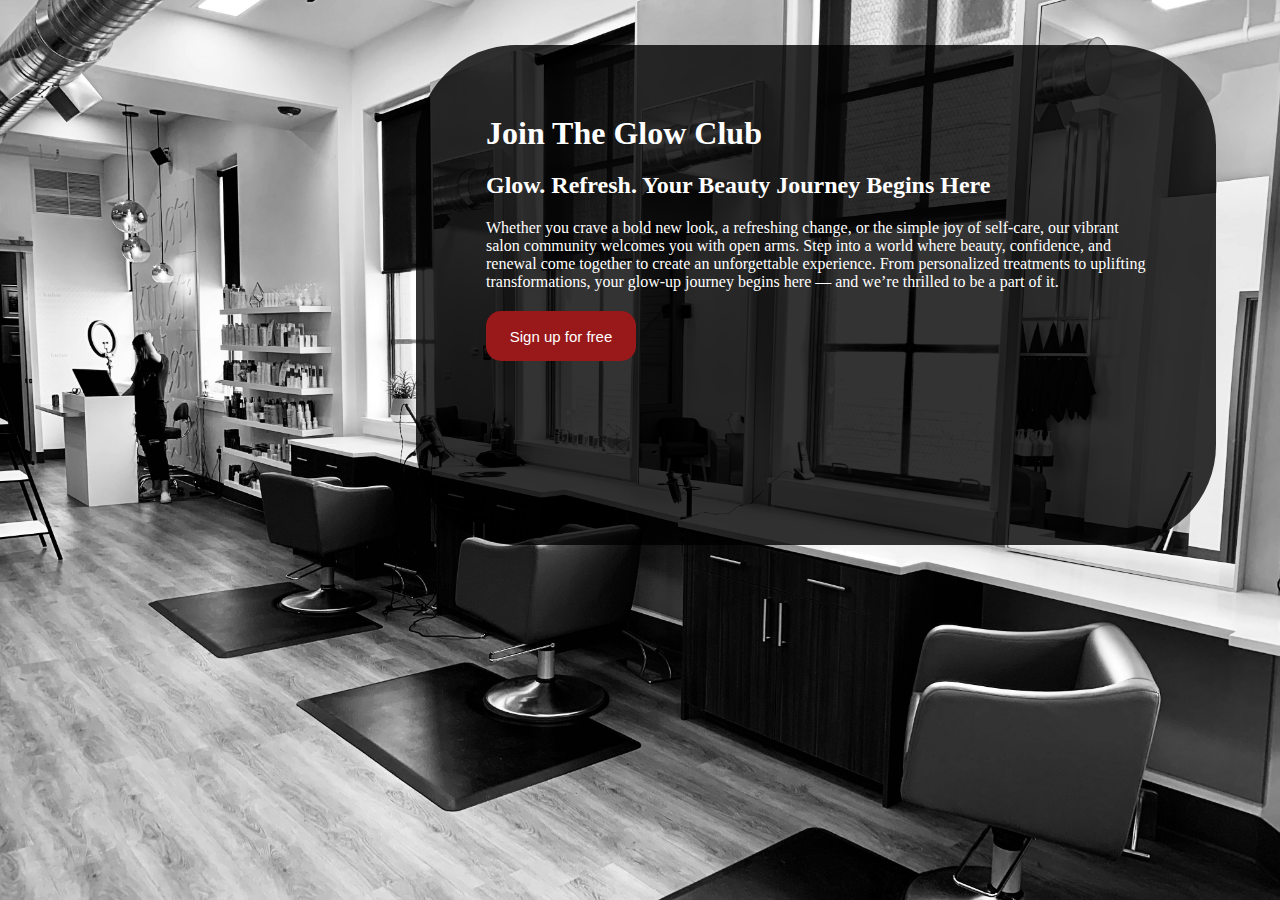
<file: index.html>
<!DOCTYPE html>
<html lang="en">
<head>
    <meta charset="UTF-8">
    <meta name="viewport" content="width=device-width, initial-scale=1.0">
    <title>Glow Club</title>
    <link rel="Stylesheet" href="intro.css">
</head>
<body>
    <img src="saloon.jpg">
    <div class="box">
        <div class="content">
            <h1>Join The Glow Club</h1>
        <h2>Glow. Refresh. Your Beauty Journey Begins Here</h2>
        <p>Whether you crave a bold new look, a refreshing change, or the simple joy of self-care, our vibrant salon community welcomes you with open arms.
            Step into a world where beauty, confidence, and renewal come together to create an unforgettable experience.
            From personalized treatments to uplifting transformations, your glow-up journey begins here — and we’re thrilled to be a part of it.</p>
        <button type="click" id="btn">Sign up for free</button>
        </div>        
    </div>    
</body>
<script src="index1.js"></script>
</html>
</file>
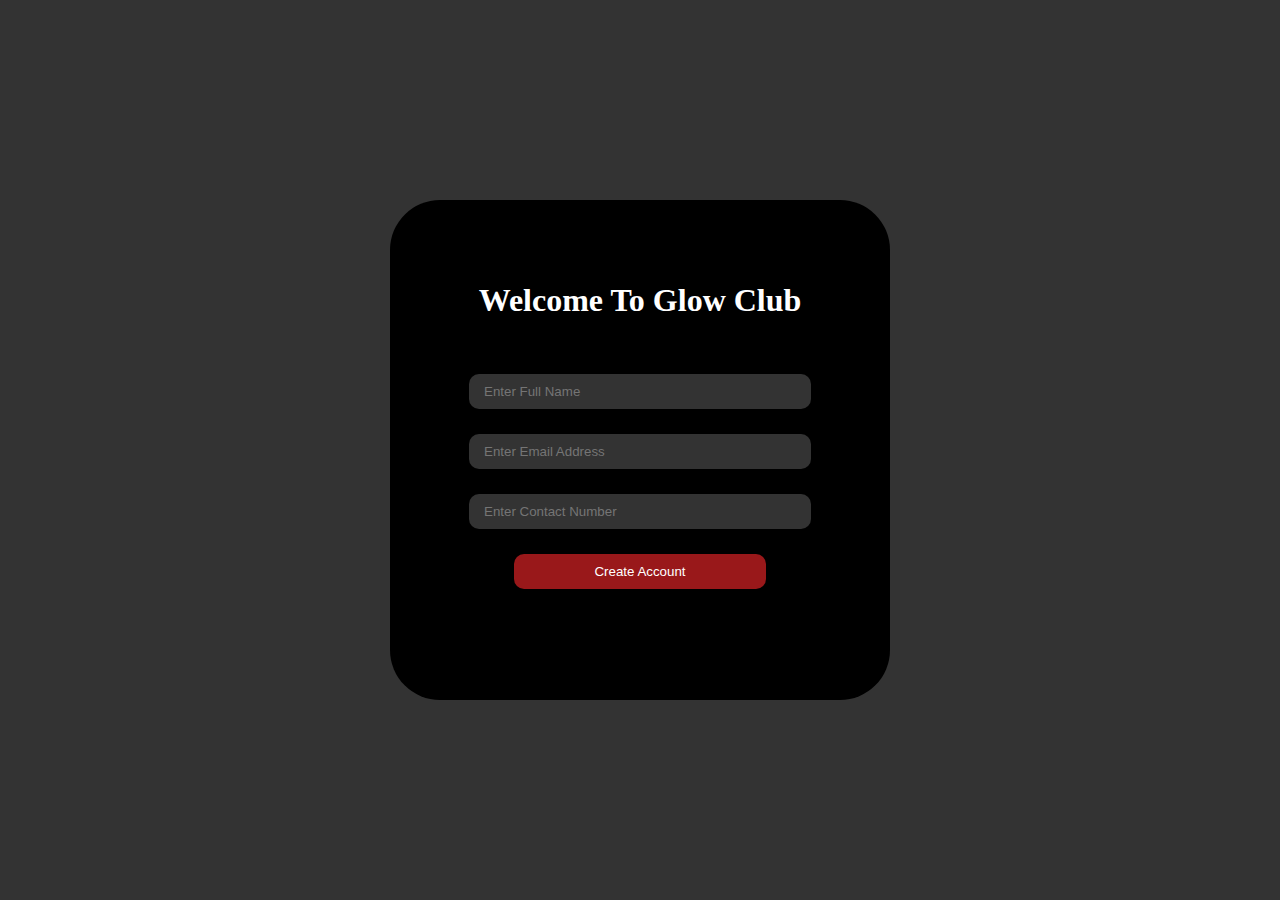
<file: index2.html>
<!DOCTYPE html>
<html lang="en">
<head>
    <meta charset="UTF-8">
    <meta name="viewport" content="width=device-width, initial-scale=1.0">
    <title>Glow Club</title>
    <link rel="stylesheet" href="index2.css">
</head>
<body>
    <div class="details">
        <div class="invitation"><h1>Welcome To Glow Club<h1></div>
            <div class="basic-details">
                <input type = "text" placeholder = "Enter Full Name" class="input">
                <input type = "email" placeholder = "Enter Email Address" class="email">
                <input type = "tel" placeholder = "Enter Contact Number" class="tel">
                <button id="btn-1">Create Account</button>
            </div>
        
    </div>    
</body>
<script src="index2.js"></script>
</html>
</file>
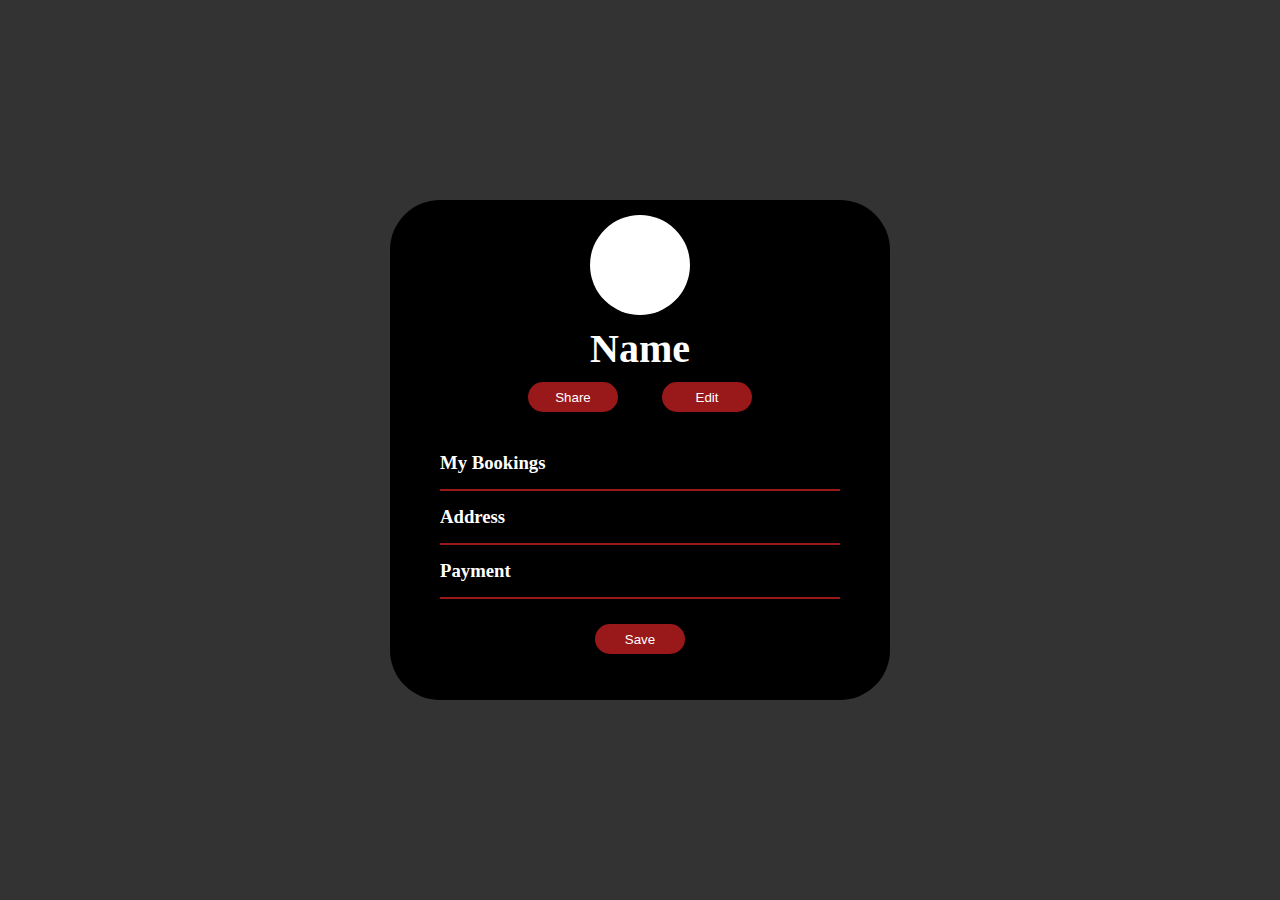
<file: index4.html>
<!DOCTYPE html>
<html lang="en">
<head>
    <meta charset="UTF-8">
    <meta name="viewport" content="width=device-width, initial-scale=1.0">
    <title>Glow Club</title>
    <link rel="stylesheet" href="index4.css">
</head>
<body>
    <div class="profile">
        <div class="first-half">
        <div class="circle"></div>
        <div class="name">
            <h1 class="name">Name</h1>
        </div>
        <div class="edit">
            <button>Share</button>
            <button>Edit</button>
        </div>
    </div>
    <div class="second-half">
        <div class="bookings">
            <h3>My Bookings</h3>
            <hr>
            <h3>Address</h3>
            <hr>
            <h3>Payment</h3>
            <hr>
        </div>
    </div>
    <div class="save">
        <button>Save</button>
    </div>
    </div>
    
    
</body>
<script src="index4.js"></script>
</html>
</file>
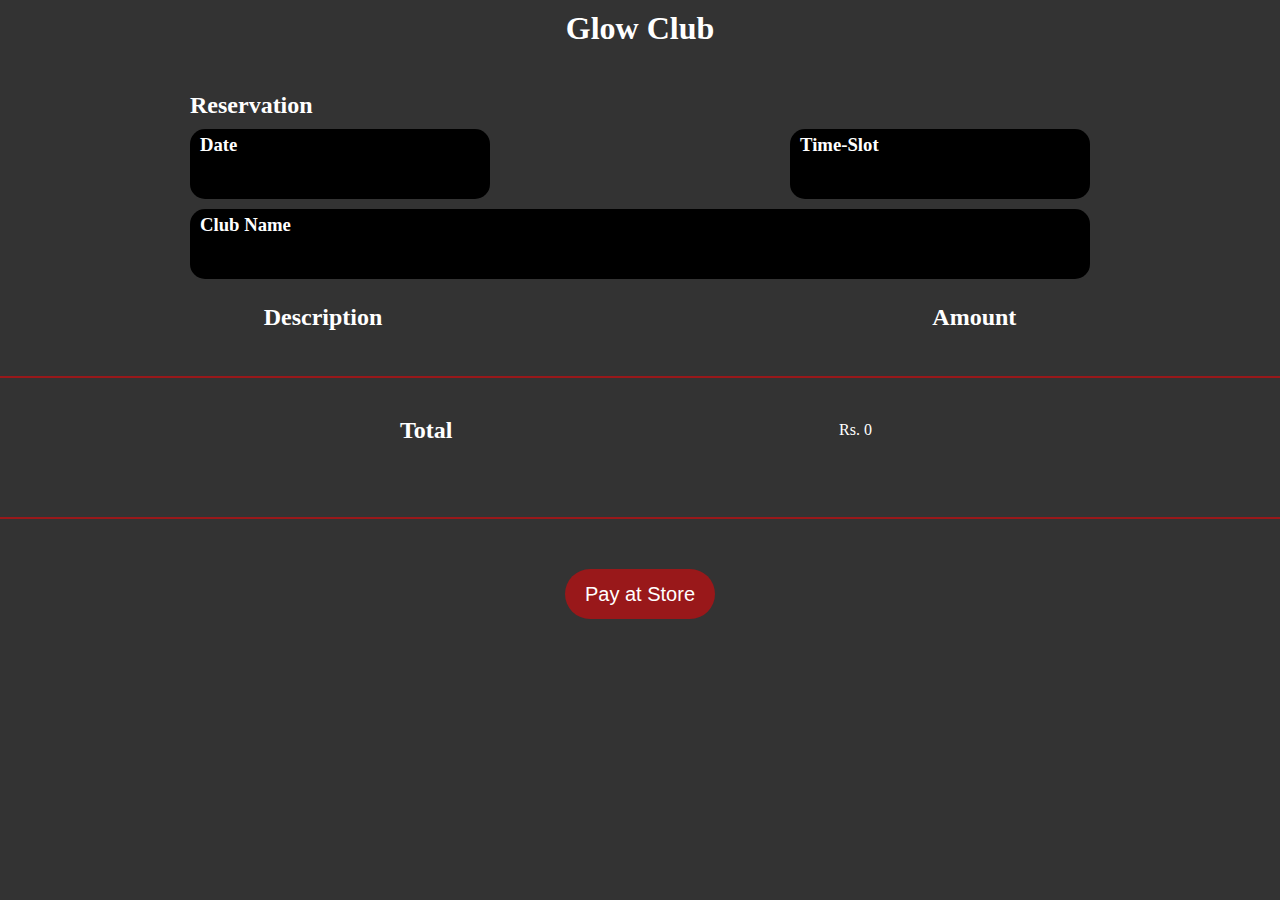
<file: index5.html>
<!DOCTYPE html>
<html lang="en">

<head>
    <meta charset="UTF-8">
    <meta name="viewport" content="width=device-width, initial-scale=1.0">
    <title>Glow Club</title>
    <link rel="stylesheet" href="index5.css">
</head>

<body>
    <div class="club">
        <h1>Glow Club</h1>
    </div>
    <div class="main-content">
        <div class="booking-info">
            <h2>Reservation</h2>
            <div class="reservation">
                <div class="date">
                    <h3>Date</h3>
                    <p id="date"></p>
                </div>
                <div class="time">
                    <h3>Time-Slot</h3>
                    <p id="time"></p>
                </div>
            </div>
            <div class="club-name">
                <h3>Club Name</h3>
                <p id="club-name">ABC Club</p>
            </div>
        </div>
        <div class="description">
            <div class="services">
                <h2>Description</h2>

            </div>
            <div class="cost">
                <h2>Amount</h2>

            </div>
        </div>
    </div>
    <hr>
    <div class="total">
        <h2>Total</h2>
        <p id="total"></p>
    </div>
    <div class="total">

    </div>
    <hr>
    <div class="btn">
        <button>Pay at Store</button>
    </div>

</body>
<script src="index5.js"></script>

</html>
</file>
<file: intro.css>
*{
    margin: 0;
    padding: 0;
    box-sizing: border-box;
}
body{
    overflow: hidden;
}

img{
    width: 100%;
  height: 100vh;
  object-fit: cover;
  display: block;
  position: absolute;
  z-index: 1;
}
.box{
    position: absolute;
    top: 5%;
    right: 5%;
    z-index: 2;
    background: rgba(0, 0, 0, 0.8);
    color: #FFFFFF;
    width: 800px;
    height: 500px;
    border-radius: 100px;
    display:flex;
    flex-direction: column;
    align-items: center;
    justify-content: flex-start;

}

.content{
    display: flex;
    flex-direction: column;
    gap: 20px;
    margin: 70px;
}

button{
    width: 150px;
    height: 50px;
    background: rgb(153, 24, 26);
    border-radius: 15px;
    color: #FFFFFF;
    font-size: 15px;
    border: none; 
    cursor: pointer;

}
</file>
<file: index2.css>
* {
    margin: 0;
    padding: 0;
    box-sizing: border-box;
}

body {
    background: rgba(0, 0, 0, 0.8);
    height: 100vh;
    display: flex;
    justify-content: center;
    align-items: center;
}

.details {
    background: rgb(0, 0, 0);
    color: #FFFFFF;
    height: 500px;
    width: 500px;
    display: flex;
    flex-direction: column;
    justify-content: center;
    align-items: center;
    gap: 25px;
    border-radius: 50px;
}

.basic-details {
    display: flex;
    flex-direction: column;
    justify-content: center;
    align-items: center;
    gap: 25px;
    margin: 30px;
}

.details input {
    background: #333333;
    color: #AAAAAA;
    padding: 10px 150px 10px 15px;
    border: none;
    border-radius: 10px;

}

.details button {
    display: flex;
    justify-content: center;
    align-items: center;
    background: #99181A;
    color: #FFFFFF;
    padding: 10px 80px;
    border: none;
    border-radius: 10px;
    cursor: pointer;
}

.details button:hover {
    border: 2px solid #FFFFFF;
}

@media(max-width: 800px) {
    .details {
        height: 50%;
        width: 60vw;
        gap: 20px;
    }

    .details input {
          padding: 3% 7%;
        width: 40vw;

    }

    .invitation {
        font-size: 80%;
    }

    .details button {
        width: 25vw;
        padding: 3% 3%;
    }

}

@media(max-width: 600px) {

    .details {
        height: 40%;
        gap: 15px;
    }
    .invitation {
        font-size: 65%;
    }


}

@media(max-width: 460px) {

    .details {
        height: 40%;

    }
    .invitation {
        font-size: 50%;
    }

     .details button {
        font-size: 10px;
    }

}
</file>
<file: index4.css>
*{
    margin: 0;
    padding: 0;
    box-sizing: border-box;
}

body{
    background: rgba(0, 0, 0, 0.8);
    height: 100vh;
    display: flex;
    justify-content: center;
    align-items: center;
}

.profile{
    background: rgb(0,0,0);
    color: #FFFFFF;
    height: 500px;
    width: 500px;
    display: flex;
    flex-direction: column;
    gap: 15px;
    border-radius: 50px;
}

.name{
    font-size: 40px;
}

.first-half{
    display: flex;
    justify-content: center;
    align-items: center;
    flex-direction: column;
    gap: 10px;
    margin: 15px;
}

.edit button{
    background: #99181A;
    color: #FFFFFF;
    margin: 0px 20px;
    width: 90px;
    height: 30px;
    border-radius: 25px;
    border: none;
    cursor: pointer;
}

.bookings{
    display: flex;
    justify-content: flex-start;
    align-items: flex-start;
    flex-direction: column;
    gap: 15px;
    margin: 10px 50px;
}

.circle{
    width: 100px;
    height: 100px;
    font-size: 35px;
    background: #FFFFFF;
    color: #000000; 
    border-radius: 50%;
    display: flex;
    justify-content: center;
    align-items: center;
    text-transform: uppercase;
}

hr{
    background: #99181A;
    width: 400px;
    height: 2px;
    border: none;
}

.save{
    display: flex;
    justify-content: center;
    align-items: center;
}

.save button{
    background: #99181A;
    color: #FFFFFF;
    width: 90px;
    height: 30px;
    border-radius: 25px;
    border: none;
    cursor: pointer;
}
</file>
<file: index5.css>
*{
    margin: 0;
    padding: 0;
    box-sizing: border-box;
}

body{
    background: rgba(0,0,0,0.8);
    color: #FFFFFF;
}

.club{
    display: flex;
    justify-content: center;
    align-items: center;
    margin: 10px;
}

.main-content{
    display: flex;
    justify-content: space-between;
    align-items: center;
    flex-direction: column;
    gap: 25px;
    margin: 45px 250px;
    
}

.reservation{
    display: flex;
    flex-direction: row;
    gap: 300px;
    margin:10px 0;
}

.date, .time{
    background: #000000;
    padding: 5px 10px;
    width: 300px;
    height: 70px;
    border-radius: 15px;
    border: none;
}

.club-name{
    background: #000000;
    padding: 5px 10px;
    width: 900px;
    height: 70px;
    border-radius: 15px;
    border: none;
}

.description{
    display: flex;
    flex-direction: row;
    gap: 550px;
}

p{
    padding: 8px;
}

hr{
    background: #99181A;
    width: 100%;
    height: 2px;
    margin: 20px 0 20px 0;
    border: none;
}

.total{
    display: flex;
    justify-content: space-between;
    align-items: center;
    flex-direction: row;
    gap: 35px;
    margin: 35px 400px;
}

.btn{
    display: flex;
    justify-content: center;
    align-items: center;
}

.btn button{
    
    width: 150px;
    height: 50px;
    font-size: 20px;
    background: #99181A;
    color: #FFFFFF;
    border: none;
    border-radius: 25px;
    margin: 30px;
}
</file>
